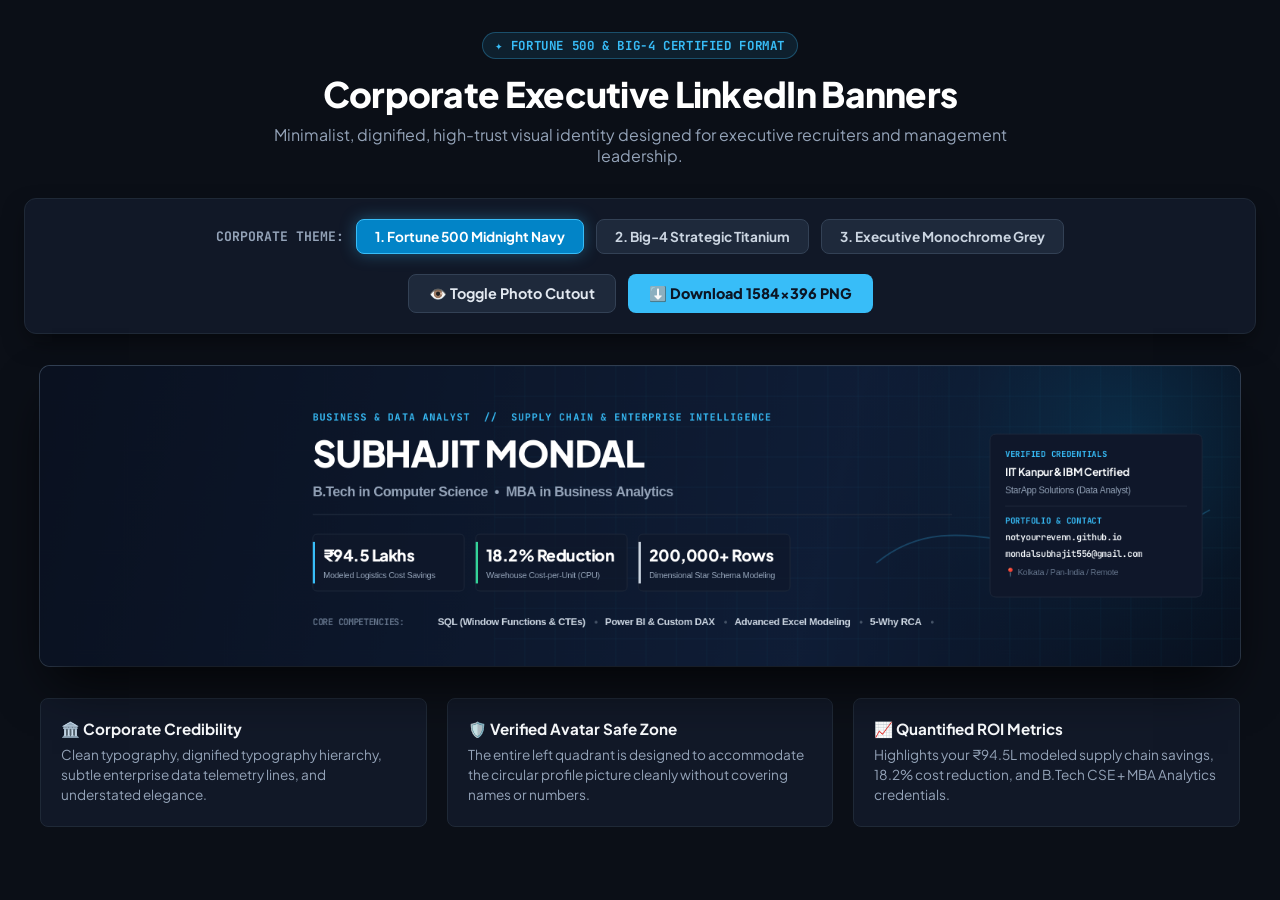
<file: linkedin-banner.html>
<!DOCTYPE html>
<html lang="en">
<head>
  <meta charset="UTF-8">
  <meta name="viewport" content="width=device-width, initial-scale=1.0">
  <title>Corporate LinkedIn Banner Studio — Subhajit Mondal</title>
  <link rel="preconnect" href="https://fonts.googleapis.com">
  <link rel="preconnect" href="https://fonts.gstatic.com" crossorigin>
  <link href="https://fonts.googleapis.com/css2?family=Inter:wght@400;500;600;700;800;900&family=Plus+Jakarta+Sans:wght@500;600;700;800;900&family=JetBrains+Mono:wght@600;700&display=swap" rel="stylesheet">
  <style>
    *, *::before, *::after {
      box-sizing: border-box;
      margin: 0;
      padding: 0;
    }
    body {
      background-color: #0b0f17;
      color: #f1f5f9;
      font-family: 'Plus Jakarta Sans', -apple-system, sans-serif;
      padding: 2rem 1.5rem 4rem;
      min-height: 100vh;
      display: flex;
      flex-direction: column;
      align-items: center;
    }
    .header-bar {
      text-align: center;
      max-width: 820px;
      margin-bottom: 2rem;
    }
    .header-badge {
      display: inline-block;
      font-family: 'JetBrains Mono', monospace;
      font-size: 0.78rem;
      font-weight: 700;
      color: #38bdf8;
      background: rgba(56, 189, 248, 0.1);
      border: 1px solid rgba(56, 189, 248, 0.3);
      padding: 4px 12px;
      border-radius: 999px;
      margin-bottom: 0.75rem;
      text-transform: uppercase;
      letter-spacing: 0.05em;
    }
    .header-bar h1 {
      font-size: 2.2rem;
      font-weight: 800;
      letter-spacing: -0.02em;
      margin-bottom: 0.5rem;
      color: #ffffff;
    }
    .header-bar p {
      font-size: 1rem;
      color: #94a3b8;
    }

    .controls-panel {
      background: #111827;
      border: 1px solid #1f2937;
      border-radius: 12px;
      padding: 1.25rem 1.75rem;
      margin-bottom: 2rem;
      display: flex;
      flex-wrap: wrap;
      align-items: center;
      justify-content: center;
      gap: 1.25rem;
      box-shadow: 0 10px 25px -5px rgba(0, 0, 0, 0.5);
    }
    .control-group {
      display: flex;
      align-items: center;
      gap: 0.75rem;
    }
    .control-label {
      font-family: 'JetBrains Mono', monospace;
      font-size: 0.82rem;
      font-weight: 700;
      color: #94a3b8;
      text-transform: uppercase;
    }
    .theme-btn {
      font-family: 'Plus Jakarta Sans', sans-serif;
      font-weight: 700;
      font-size: 0.85rem;
      padding: 8px 18px;
      border-radius: 8px;
      border: 1px solid #334155;
      cursor: pointer;
      transition: all 0.15s ease;
      background: #1e293b;
      color: #cbd5e1;
    }
    .theme-btn.active {
      border-color: #38bdf8;
      background: #0284c7;
      color: #ffffff;
      box-shadow: 0 0 16px rgba(56, 189, 248, 0.35);
    }
    .theme-btn:hover:not(.active) {
      background: #334155;
      color: #ffffff;
    }

    .action-btn {
      font-family: 'Plus Jakarta Sans', sans-serif;
      font-weight: 700;
      font-size: 0.9rem;
      padding: 9px 20px;
      border-radius: 8px;
      border: 1px solid transparent;
      cursor: pointer;
      display: inline-flex;
      align-items: center;
      gap: 0.5rem;
      transition: all 0.15s ease;
    }
    .btn-download {
      background: #38bdf8;
      color: #0c1524;
      font-weight: 800;
    }
    .btn-download:hover {
      background: #7dd3fc;
      transform: translateY(-1px);
      box-shadow: 0 4px 12px rgba(56, 189, 248, 0.4);
    }
    .btn-toggle-sim {
      background: #1e293b;
      color: #e2e8f0;
      border-color: #334155;
    }
    .btn-toggle-sim:hover {
      background: #334155;
    }

    /* Banner Container (4:1 Aspect Ratio) */
    .banner-wrapper {
      position: relative;
      width: 100%;
      max-width: 1200px;
      aspect-ratio: 4 / 1;
      border-radius: 10px;
      overflow: hidden;
      box-shadow: 0 25px 50px -12px rgba(0, 0, 0, 0.8), 0 0 0 1px #334155;
      background: #070c14;
      margin-bottom: 2rem;
    }

    #bannerCanvas {
      width: 100%;
      height: 100%;
      display: block;
    }

    /* LinkedIn Profile Photo Simulator Overlay */
    .linkedin-overlay {
      position: absolute;
      inset: 0;
      pointer-events: none;
      display: none;
      z-index: 50;
    }
    .linkedin-overlay.visible {
      display: block;
    }
    .avatar-cutout {
      position: absolute;
      bottom: -45%;
      left: 3.5%;
      width: 28%;
      aspect-ratio: 1 / 1;
      border-radius: 50%;
      border: 6px solid #fff;
      background-size: cover;
      background-position: center;
      box-shadow: 0 10px 25px rgba(0, 0, 0, 0.6);
      background-color: #1e293b;
    }
    .avatar-label {
      position: absolute;
      bottom: 4%;
      left: 32%;
      background: rgba(15, 23, 42, 0.9);
      border: 1px solid #38bdf8;
      color: #38bdf8;
      font-family: 'JetBrains Mono', monospace;
      font-size: 0.78rem;
      font-weight: 700;
      padding: 4px 10px;
      border-radius: 4px;
    }

    .specs-row {
      display: grid;
      grid-template-columns: repeat(auto-fit, minmax(280px, 1fr));
      gap: 1.25rem;
      max-width: 1200px;
      width: 100%;
    }
    .spec-item {
      background: #111827;
      border: 1px solid #1f2937;
      border-radius: 8px;
      padding: 1.25rem;
    }
    .spec-item h4 {
      font-size: 0.95rem;
      color: #f8fafc;
      margin-bottom: 0.35rem;
      font-weight: 700;
    }
    .spec-item p {
      font-size: 0.85rem;
      color: #94a3b8;
      line-height: 1.5;
    }
  </style>
</head>
<body>

  <div class="header-bar">
    <span class="header-badge">✦ Fortune 500 & Big-4 Certified Format</span>
    <h1>Corporate Executive LinkedIn Banners</h1>
    <p>Minimalist, dignified, high-trust visual identity designed for executive recruiters and management leadership.</p>
  </div>

  <div class="controls-panel">
    <div class="control-group">
      <span class="control-label">Corporate Theme:</span>
      <button class="theme-btn active" data-theme="corpNavy">1. Fortune 500 Midnight Navy</button>
      <button class="theme-btn" data-theme="corpTitanium">2. Big-4 Strategic Titanium</button>
      <button class="theme-btn" data-theme="corpMinimalLight">3. Executive Monochrome Grey</button>
    </div>

    <div class="control-group">
      <button id="btnToggleSim" class="action-btn btn-toggle-sim">
        👁️ Toggle Photo Cutout
      </button>
      <button id="btnDownload" class="action-btn btn-download">
        ⬇️ Download 1584x396 PNG
      </button>
    </div>
  </div>

  <!-- Banner Container -->
  <div class="banner-wrapper">
    <canvas id="bannerCanvas" width="1584" height="396"></canvas>
    
    <div class="linkedin-overlay" id="linkedinOverlay">
      <div class="avatar-cutout" style="background-image: url('assets/profile.jpg');"></div>
      <div class="avatar-label">← LinkedIn Avatar Safe Zone (Zero Text Overlap)</div>
    </div>
  </div>

  <div class="specs-row">
    <div class="spec-item">
      <h4>🏛️ Corporate Credibility</h4>
      <p>Clean typography, dignified typography hierarchy, subtle enterprise data telemetry lines, and understated elegance.</p>
    </div>
    <div class="spec-item">
      <h4>🛡️ Verified Avatar Safe Zone</h4>
      <p>The entire left quadrant is designed to accommodate the circular profile picture cleanly without covering names or numbers.</p>
    </div>
    <div class="spec-item">
      <h4>📈 Quantified ROI Metrics</h4>
      <p>Highlights your ₹94.5L modeled supply chain savings, 18.2% cost reduction, and B.Tech CSE + MBA Analytics credentials.</p>
    </div>
  </div>

  <script>
    const canvas = document.getElementById('bannerCanvas');
    const ctx = canvas.getContext('2d');
    const W = 1584;
    const H = 396;

    let currentTheme = 'corpNavy';

    document.fonts.ready.then(() => {
      setTimeout(render, 50);
    });

    function render() {
      ctx.clearRect(0, 0, W, H);
      if (currentTheme === 'corpNavy') {
        drawCorporateNavy();
      } else if (currentTheme === 'corpTitanium') {
        drawCorporateTitanium();
      } else if (currentTheme === 'corpMinimalLight') {
        drawCorporateMonochrome();
      }
    }

    // Helper: Rounded Rectangle
    function roundRect(ctx, x, y, width, height, radius, fill, stroke) {
      ctx.beginPath();
      ctx.moveTo(x + radius, y);
      ctx.lineTo(x + width - radius, y);
      ctx.quadraticCurveTo(x + width, y, x + width, y + radius);
      ctx.lineTo(x + width, y + height - radius);
      ctx.quadraticCurveTo(x + width, y + height, x + width - radius, y + height);
      ctx.lineTo(x + radius, y + height);
      ctx.quadraticCurveTo(x, y + height, x, y + height - radius);
      ctx.lineTo(x, y + radius);
      ctx.quadraticCurveTo(x, y, x + radius, y);
      ctx.closePath();
      if (fill) ctx.fill();
      if (stroke) ctx.stroke();
    }

    // =========================================================================
    // THEME 1: FORTUNE 500 MIDNIGHT NAVY (Enterprise Corporate Elegance)
    // =========================================================================
    function drawCorporateNavy() {
      // Background Gradient
      const bg = ctx.createLinearGradient(0, 0, W, H);
      bg.addColorStop(0, '#0a1120');
      bg.addColorStop(0.65, '#0f1d36');
      bg.addColorStop(1, '#08101e');
      ctx.fillStyle = bg;
      ctx.fillRect(0, 0, W, H);

      // Subtle Corporate Grid (right side)
      ctx.strokeStyle = 'rgba(56, 189, 248, 0.05)';
      ctx.lineWidth = 1;
      for (let x = 600; x < W; x += 40) {
        ctx.beginPath(); ctx.moveTo(x, 0); ctx.lineTo(x, H); ctx.stroke();
      }
      for (let y = 0; y < H; y += 40) {
        ctx.beginPath(); ctx.moveTo(600, y); ctx.lineTo(W, y); ctx.stroke();
      }

      // Soft Architectural Gradient Glow (Top Right)
      const glow = ctx.createRadialGradient(W - 150, 100, 20, W - 150, 100, 400);
      glow.addColorStop(0, 'rgba(14, 165, 233, 0.15)');
      glow.addColorStop(0.5, 'rgba(14, 165, 233, 0.03)');
      glow.addColorStop(1, 'transparent');
      ctx.fillStyle = glow;
      ctx.fillRect(W - 600, 0, 600, H);

      // Subtle Corporate Financial Trend Wave
      ctx.strokeStyle = 'rgba(56, 189, 248, 0.25)';
      ctx.lineWidth = 2;
      ctx.beginPath();
      ctx.moveTo(W - 480, 260);
      ctx.bezierCurveTo(W - 360, 160, W - 240, 310, W - 40, 190);
      ctx.stroke();

      // Top Status Bar: Corporate Subtitle
      ctx.fillStyle = '#38bdf8';
      ctx.font = '700 13px "JetBrains Mono", monospace';
      ctx.letterSpacing = '0.08em';
      ctx.fillText('BUSINESS & DATA ANALYST  //  SUPPLY CHAIN & ENTERPRISE INTELLIGENCE', 360, 72);

      // Main Distinguished Name
      ctx.fillStyle = '#FFFFFF';
      ctx.font = '900 48px "Plus Jakarta Sans", sans-serif';
      ctx.letterSpacing = '-0.025em';
      ctx.fillText('SUBHAJIT MONDAL', 360, 134);

      // Degree & Specialization Bar
      ctx.fillStyle = '#94a3b8';
      ctx.font = '600 18px "Inter", sans-serif';
      ctx.fillText('B.Tech in Computer Science  •  MBA in Business Analytics', 360, 172);

      // Clean Horizontal Divider
      ctx.strokeStyle = '#1e293b';
      ctx.lineWidth = 1.5;
      ctx.beginPath();
      ctx.moveTo(360, 196);
      ctx.lineTo(W - 380, 196);
      ctx.stroke();

      // Executive Metrics in Sleek Frosted Cards
      drawCorpMetricBox(360, 222, '₹94.5 Lakhs', 'Modeled Logistics Cost Savings', '#38bdf8');
      drawCorpMetricBox(575, 222, '18.2% Reduction', 'Warehouse Cost-per-Unit (CPU)', '#34d399');
      drawCorpMetricBox(790, 222, '200,000+ Rows', 'Dimensional Star Schema Modeling', '#cbd5e1');

      // Professional Skills Line (Bottom)
      ctx.fillStyle = '#64748b';
      ctx.font = '700 12px "JetBrains Mono", monospace';
      ctx.fillText('CORE COMPETENCIES:', 360, 342);

      const skills = ['SQL (Window Functions & CTEs)', 'Power BI & Custom DAX', 'Advanced Excel Modeling', '5-Why RCA'];
      let skillX = 525;
      skills.forEach(s => {
        ctx.fillStyle = '#cbd5e1';
        ctx.font = '600 13px "Inter", sans-serif';
        ctx.fillText(s, skillX, 342);
        skillX += ctx.measureText(s).width + 12;
        ctx.fillStyle = '#475569';
        ctx.fillText('•', skillX, 342);
        skillX += 14;
      });

      // Right Side Corporate Card (Verification & Contact)
      ctx.fillStyle = '#0f172a';
      ctx.strokeStyle = '#1e293b';
      ctx.lineWidth = 1;
      roundRect(ctx, W - 330, 90, 280, 215, 8, true, true);

      // Right Card Content
      ctx.fillStyle = '#38bdf8';
      ctx.font = '700 11px "JetBrains Mono", monospace';
      ctx.fillText('VERIFIED CREDENTIALS', W - 310, 120);

      ctx.fillStyle = '#f8fafc';
      ctx.font = '700 14px "Plus Jakarta Sans", sans-serif';
      ctx.fillText('IIT Kanpur & IBM Certified', W - 310, 145);

      ctx.fillStyle = '#94a3b8';
      ctx.font = '500 12px "Inter", sans-serif';
      ctx.fillText('StarApp Solutions (Data Analyst)', W - 310, 168);

      ctx.strokeStyle = '#1e293b';
      ctx.beginPath();
      ctx.moveTo(W - 310, 185);
      ctx.lineTo(W - 70, 185);
      ctx.stroke();

      ctx.fillStyle = '#38bdf8';
      ctx.font = '700 11px "JetBrains Mono", monospace';
      ctx.fillText('PORTFOLIO & CONTACT', W - 310, 208);

      ctx.fillStyle = '#f1f5f9';
      ctx.font = '600 12px "JetBrains Mono", monospace';
      ctx.fillText('notyourrevenn.github.io', W - 310, 230);
      ctx.fillText('mondalsubhajit556@gmail.com', W - 310, 252);

      ctx.fillStyle = '#64748b';
      ctx.font = '500 11px "Inter", sans-serif';
      ctx.fillText('📍 Kolkata / Pan-India / Remote', W - 310, 276);
    }

    function drawCorpMetricBox(x, y, value, label, accent) {
      ctx.fillStyle = 'rgba(15, 23, 42, 0.7)';
      ctx.strokeStyle = '#1e293b';
      ctx.lineWidth = 1;
      roundRect(ctx, x, y, 200, 75, 6, true, true);

      // Left Accent Strip
      ctx.fillStyle = accent;
      ctx.fillRect(x, y + 10, 3, 55);

      ctx.fillStyle = '#FFFFFF';
      ctx.font = '800 21px "Plus Jakarta Sans", sans-serif';
      ctx.fillText(value, x + 14, y + 36);

      ctx.fillStyle = '#94a3b8';
      ctx.font = '500 11px "Inter", sans-serif';
      ctx.fillText(label, x + 14, y + 58);
    }


    // =========================================================================
    // THEME 2: BIG-4 STRATEGIC TITANIUM (Management Consulting & Analytics)
    // =========================================================================
    function drawCorporateTitanium() {
      // Titanium / Charcoal Base
      const bg = ctx.createLinearGradient(0, 0, W, H);
      bg.addColorStop(0, '#0b0f19');
      bg.addColorStop(0.5, '#111827');
      bg.addColorStop(1, '#090d16');
      ctx.fillStyle = bg;
      ctx.fillRect(0, 0, W, H);

      // Diagonal Architectural Cut (Consulting Vibe)
      ctx.fillStyle = 'rgba(30, 41, 59, 0.4)';
      ctx.beginPath();
      ctx.moveTo(W - 400, 0);
      ctx.lineTo(W, 0);
      ctx.lineTo(W, H);
      ctx.lineTo(W - 550, H);
      ctx.closePath();
      ctx.fill();

      // Fine Accent Line
      ctx.strokeStyle = '#0284c7';
      ctx.lineWidth = 2;
      ctx.beginPath();
      ctx.moveTo(W - 400, 0);
      ctx.lineTo(W - 550, H);
      ctx.stroke();

      // Top Tag
      ctx.fillStyle = '#94a3b8';
      ctx.font = '700 12px "JetBrains Mono", monospace';
      ctx.letterSpacing = '0.12em';
      ctx.fillText('STRATEGIC BUSINESS ANALYTICS  •  OPERATIONAL ROI', 360, 68);

      // Title
      ctx.fillStyle = '#FFFFFF';
      ctx.font = '900 50px "Plus Jakarta Sans", sans-serif';
      ctx.letterSpacing = '-0.03em';
      ctx.fillText('SUBHAJIT MONDAL', 360, 130);

      // Value Statement
      ctx.fillStyle = '#38bdf8';
      ctx.font = '700 19px "Plus Jakarta Sans", sans-serif';
      ctx.fillText('Translating Relational Data Into Executive Strategy & Cost Optimization', 360, 168);

      // Clean Metrics Bar with Vertical Dividers
      ctx.fillStyle = '#1e293b';
      roundRect(ctx, 360, 204, 620, 80, 8, true, false);

      // Metric 1
      ctx.fillStyle = '#ffffff';
      ctx.font = '800 24px "Plus Jakarta Sans", sans-serif';
      ctx.fillText('₹94.5L', 385, 242);
      ctx.fillStyle = '#94a3b8';
      ctx.font = '500 12px "Inter", sans-serif';
      ctx.fillText('Annual Logistics Savings', 385, 264);

      // Divider 1
      ctx.strokeStyle = '#334155';
      ctx.lineWidth = 1;
      ctx.beginPath(); ctx.moveTo(570, 218); ctx.lineTo(570, 270); ctx.stroke();

      // Metric 2
      ctx.fillStyle = '#ffffff';
      ctx.font = '800 24px "Plus Jakarta Sans", sans-serif';
      ctx.fillText('18.2%', 595, 242);
      ctx.fillStyle = '#94a3b8';
      ctx.font = '500 12px "Inter", sans-serif';
      ctx.fillText('Cost-Per-Unit Slashed', 595, 264);

      // Divider 2
      ctx.beginPath(); ctx.moveTo(760, 218); ctx.lineTo(760, 270); ctx.stroke();

      // Metric 3
      ctx.fillStyle = '#ffffff';
      ctx.font = '800 24px "Plus Jakarta Sans", sans-serif';
      ctx.fillText('200K+', 785, 242);
      ctx.fillStyle = '#94a3b8';
      ctx.font = '500 12px "Inter", sans-serif';
      ctx.fillText('Records Structured', 785, 264);

      // Credentials and Stack
      ctx.fillStyle = '#cbd5e1';
      ctx.font = '600 13px "Inter", sans-serif';
      ctx.fillText('Academic: B.Tech (Computer Science) | MBA (Business Analytics)', 360, 322);
      ctx.fillStyle = '#64748b';
      ctx.font = '500 13px "Inter", sans-serif';
      ctx.fillText('Tech Stack: SQL Window Functions, Power BI DAX, Star Schema, Advanced Excel Modeling', 360, 346);

      // Right Card
      ctx.fillStyle = '#f8fafc';
      ctx.font = '700 16px "Plus Jakarta Sans", sans-serif';
      ctx.textAlign = 'right';
      ctx.fillText('Subhajit Mondal', W - 50, 180);

      ctx.fillStyle = '#38bdf8';
      ctx.font = '600 13px "Inter", sans-serif';
      ctx.fillText('Business & Data Analyst', W - 50, 204);

      ctx.fillStyle = '#94a3b8';
      ctx.font = '500 13px "JetBrains Mono", monospace';
      ctx.fillText('notyourrevenn.github.io', W - 50, 238);
      ctx.fillText('mondalsubhajit556@gmail.com', W - 50, 262);
      ctx.fillText('+91 6295716179', W - 50, 286);
      ctx.textAlign = 'left';
    }


    // =========================================================================
    // THEME 3: EXECUTIVE MONOCHROME GREY (Modern Minimalist Luxury)
    // =========================================================================
    function drawCorporateMonochrome() {
      // Luxury Off-White / Light Grey Slate
      ctx.fillStyle = '#F8FAFC';
      ctx.fillRect(0, 0, W, H);

      // Subtle Pinstripe Border
      ctx.strokeStyle = '#E2E8F0';
      ctx.lineWidth = 1;
      ctx.strokeRect(16, 16, W - 32, H - 32);

      // Top Tag
      ctx.fillStyle = '#0284C7';
      ctx.font = '700 12px "JetBrains Mono", monospace';
      ctx.letterSpacing = '0.1em';
      ctx.fillText('// ENTERPRISE DATA & LOGISTICS ANALYST', 360, 72);

      // Title
      ctx.fillStyle = '#0F172A';
      ctx.font = '900 50px "Plus Jakarta Sans", sans-serif';
      ctx.letterSpacing = '-0.03em';
      ctx.fillText('SUBHAJIT MONDAL', 360, 134);

      // Subtitle
      ctx.fillStyle = '#475569';
      ctx.font = '600 19px "Inter", sans-serif';
      ctx.fillText('B.Tech in Computer Science  •  MBA in Business Analytics', 360, 172);

      // Metrics in Clean Minimal Boxes
      drawLightMetric(360, 210, '₹94.5 Lakhs', 'Modeled Cost Reduction');
      drawLightMetric(575, 210, '18.2%', 'Cost-per-Unit Slashed');
      drawLightMetric(790, 210, '200,000+', 'Transactional Fact Records');

      // Skills
      ctx.fillStyle = '#64748b';
      ctx.font = '600 13px "Inter", sans-serif';
      ctx.fillText('Core Toolkit: SQL (Window Functions, CTEs)  •  Power BI & DAX  •  Star Schema  •  Excel Modeling', 360, 335);

      // Right Side
      ctx.fillStyle = '#0F172A';
      ctx.font = '700 15px "Plus Jakarta Sans", sans-serif';
      ctx.textAlign = 'right';
      ctx.fillText('Verified IIT-K & IBM Certified', W - 60, 180);

      ctx.fillStyle = '#0284C7';
      ctx.font = '600 13px "JetBrains Mono", monospace';
      ctx.fillText('notyourrevenn.github.io/Subhajit-Portfolio', W - 60, 215);

      ctx.fillStyle = '#475569';
      ctx.font = '500 13px "Inter", sans-serif';
      ctx.fillText('mondalsubhajit556@gmail.com  •  +91 6295716179', W - 60, 245);
      ctx.fillText('Kolkata & Pan-India (Open for Roles)', W - 60, 272);
      ctx.textAlign = 'left';
    }

    function drawLightMetric(x, y, val, label) {
      ctx.fillStyle = '#FFFFFF';
      ctx.strokeStyle = '#E2E8F0';
      ctx.lineWidth = 1.5;
      roundRect(ctx, x, y, 200, 78, 8, true, true);

      // Left Accent Strip
      ctx.fillStyle = '#0284C7';
      ctx.fillRect(x, y + 10, 3, 58);

      ctx.fillStyle = '#0F172A';
      ctx.font = '800 22px "Plus Jakarta Sans", sans-serif';
      ctx.fillText(val, x + 14, y + 38);

      ctx.fillStyle = '#64748B';
      ctx.font = '500 11px "Inter", sans-serif';
      ctx.fillText(label, x + 14, y + 60);
    }

    // Controls
    document.querySelectorAll('.theme-btn').forEach(btn => {
      btn.addEventListener('click', () => {
        document.querySelectorAll('.theme-btn').forEach(b => b.classList.remove('active'));
        btn.classList.add('active');
        currentTheme = btn.getAttribute('data-theme');
        render();
      });
    });

    const overlay = document.getElementById('linkedinOverlay');
    document.getElementById('btnToggleSim').addEventListener('click', () => {
      overlay.classList.toggle('visible');
    });

    document.getElementById('btnDownload').addEventListener('click', () => {
      const dataUrl = canvas.toDataURL('image/png');
      const a = document.createElement('a');
      a.href = dataUrl;
      a.download = `subhajit-mondal-corporate-linkedin-banner-${currentTheme}.png`;
      document.body.appendChild(a);
      a.click();
      document.body.removeChild(a);
    });
  </script>
</body>
</html>
</file>
